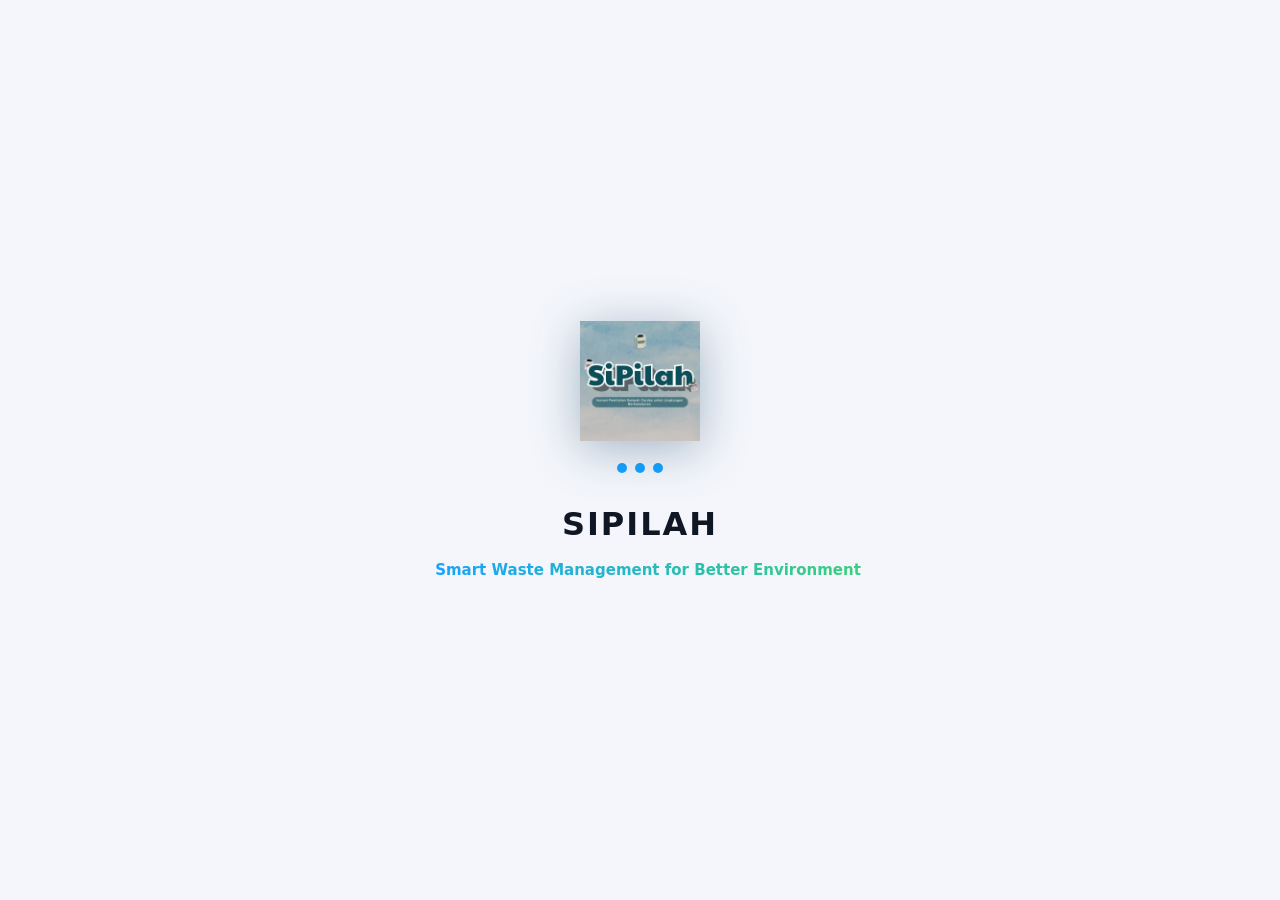
<file: index.html>
<!doctype html>
<html lang="en">
<head>
  <meta charset="utf-8" />
  <meta name="viewport" content="width=device-width,initial-scale=1" />
  <title>SIPILAH — Splash</title>
  <link rel="stylesheet" href="css/style.css">
</head>
<body class="page splash-page light">
  <div class="splash">
    <div class="logo-anim">
      <img src="assets/logo.jpeg" alt="Smart Bin App" class="logo">
    </div>

    <div class="loader">
      <div class="dot"></div>
      <div class="dot"></div>
      <div class="dot"></div>
    </div>

    <div class="splash-caption">SIPILAH</div>

    <!-- slogan -->
    <div class="splash-slogan">
      Smart Waste Management for Better Environment
    </div>
  </div>

  <script>
    // Simple splash -> go to login after animation
    setTimeout(()=> { window.location.href = 'auth.html'; }, 2200);
  </script>
</body>
</html>
</file>
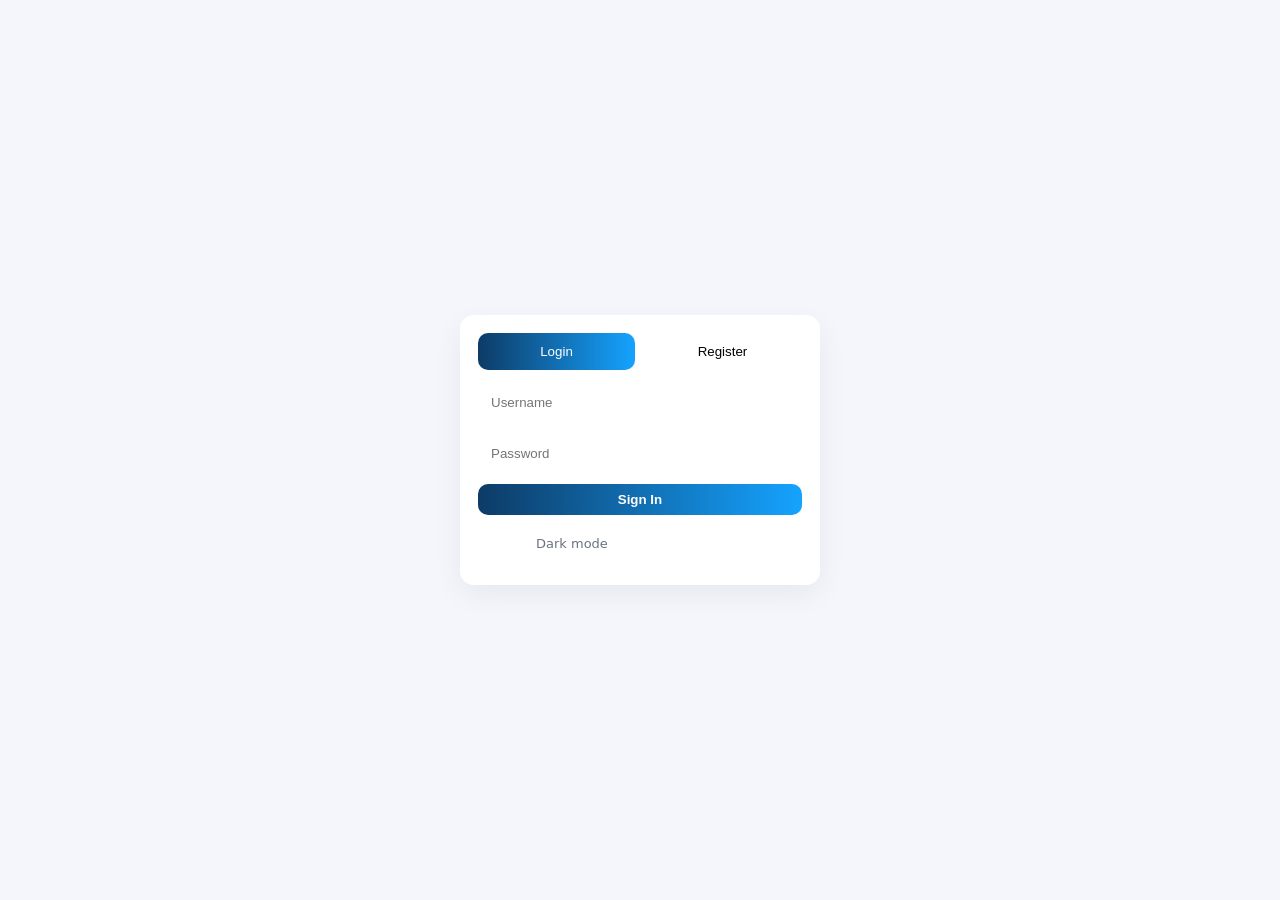
<file: auth.html>
<!doctype html>
<html lang="en">
<head>
  <meta charset="utf-8" />
  <meta name="viewport" content="width=device-width,initial-scale=1" />
  <title>SIPILAH — Auth</title>
  <link rel="stylesheet" href="css/style.css">
</head>
<body class="page auth-page light">
  <main class="auth-wrapper">
    <div class="auth-card card-animated">
      <div class="tabs">
        <button id="tabLogin" class="tab active">Login</button>
        <button id="tabRegister" class="tab">Register</button>
      </div>

      <form id="loginForm" class="form" onsubmit="return app.login(event)">
        <input id="loginUser" placeholder="Username" required>
        <input id="loginPass" type="password" placeholder="Password" required>
        <button class="btn primary" type="submit">Sign In</button>
      </form>

      <form id="registerForm" class="form hidden" onsubmit="return app.register(event)">
        <input id="regName" placeholder="Full name" required>
        <input id="regEmail" type="email" placeholder="Email" required>
        <input id="regUser" placeholder="Username" required>
        <input id="regPass" type="password" placeholder="Password" required>
        <button class="btn primary" type="submit">Create account</button>
      </form>

      <div class="theme-switch">
        <label class="switch"><input id="themeToggle" type="checkbox"><span class="slider"></span></label>
        <span class="muted">Dark mode</span>
      </div>

      <div id="authError" class="error"></div>
    </div>
  </main>

  <script src="js/app.js"></script>
  <script>
    // tabs
    const tabLogin = document.getElementById('tabLogin');
    const tabRegister = document.getElementById('tabRegister');
    const loginForm = document.getElementById('loginForm');
    const registerForm = document.getElementById('registerForm');
    tabLogin.addEventListener('click', ()=>{ tabLogin.classList.add('active'); tabRegister.classList.remove('active'); loginForm.classList.remove('hidden'); registerForm.classList.add('hidden'); });
    tabRegister.addEventListener('click', ()=>{ tabRegister.classList.add('active'); tabLogin.classList.remove('active'); registerForm.classList.remove('hidden'); loginForm.classList.add('hidden'); });
    // theme toggle on auth page
    document.getElementById('themeToggle').addEventListener('change', ()=>{ document.body.classList.toggle('light'); document.body.classList.toggle('dark'); localStorage.setItem('sba_theme', document.body.classList.contains('dark') ? 'dark':'light'); });
    // init theme from app
    (function(){ if(localStorage.getItem('sba_theme')==='dark'){ document.body.classList.remove('light'); document.body.classList.add('dark'); document.getElementById('themeToggle').checked = true } })();
  </script>
</body>
</html>
</file>
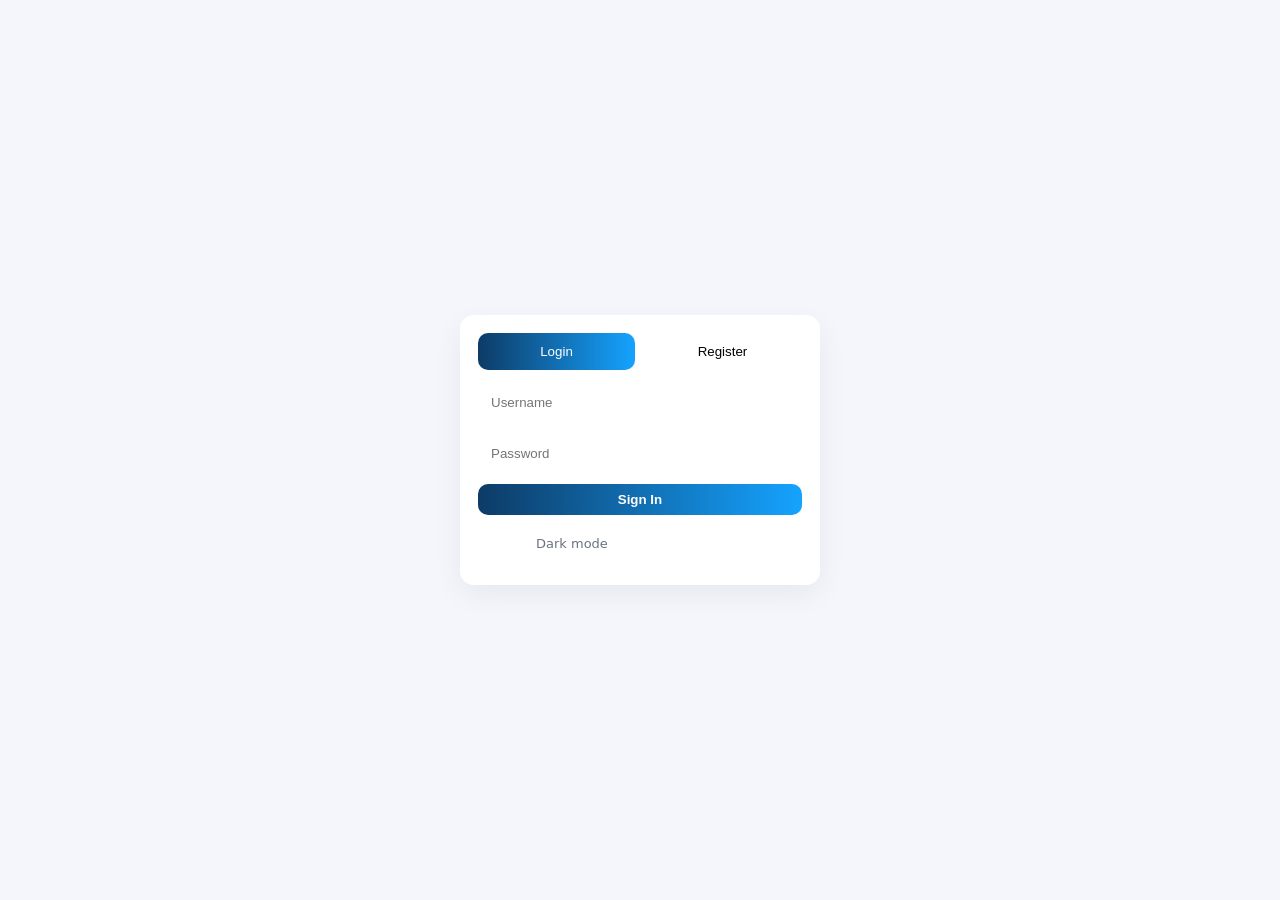
<file: dashboard.html>
<!doctype html>
<html lang="en">
<head>
  <meta charset="utf-8" />
  <meta name="viewport" content="width=device-width,initial-scale=1" />
  <title>SIPILAH — Dashboard</title>
  <link rel="stylesheet" href="css/style.css">
</head>
<body class="page dashboard light">
  <header class="app-top">
    <div class="left">
      <img src="assets/logo.jpeg" class="mini-logo" alt="logo">
    
      <div class="brand">
        <strong>SIPILAH</strong>
        <span class="muted"> • Dashboard</span>
      </div>
    
      <div class="splash-slogan">
        Smart Waste Management for Better Environment
      </div>
    </div>
    <div class="right">
      <button id="btnTheme" class="icon-btn" aria-label="Toggle theme">🌓</button>
      <a href="notifications.html" class="icon-btn">🔔</a>
      <a href="profile.html" class="icon-btn">👤</a>
    </div>
  </header>

  <main class="container">
    <section class="card overview card-animated">
      <div class="row between">
        <div><h4 class="muted small">Total bins</h4><div class="stat" id="totalBins">0</div></div>
        <div><h4 class="muted small">Average fill</h4><div class="stat" id="avgFill">0%</div></div>
        <div><h4 class="muted small">Alerts</h4><div class="stat" id="alertsCount">0</div></div>
      </div>
    </section>

    <section class="card card-animated">
      <h4 style="margin-bottom:8px">♻️ Kenali Konsep 3R</h4>
      <p class="muted small" style="line-height:1.7">
        Reduce, Reuse, Recycle — tiga prinsip dasar pengelolaan sampah untuk menjaga lingkungan tetap bersih dan berkelanjutan.
      </p>
      <div id="eduDetail" style="margin-top:12px">
        <div style="margin-bottom:12px">
          <div style="font-weight:700">♻️ Reduce</div>
          <p class="muted small" style="line-height:1.7;margin-top:4px">Reduce merupakan upaya mengurangi penggunaan barang sekali pakai untuk meminimalkan jumlah sampah yang dihasilkan. Langkah sederhana yang dilakukan seperti membawa tumbler, menggunakan tas belanja kain, dan mengurangi penggunaan plastik dapat membantu menjaga lingkungan tetap bersih.</p>
        </div>
        <div style="margin-bottom:12px">
          <div style="font-weight:700">🔄 Reuse</div>
          <p class="muted small" style="line-height:1.7;margin-top:4px">Reuse adalah menggunakan kembali barang yang masih layak pakai agar tidak langsung menjadi limbah. Contohnya seperti memakai ulang botol minum, memanfaatkan kardus bekas, atau menggunakan wadah makan berkali-kali.</p>
        </div>
        <div style="margin-bottom:12px">
          <div style="font-weight:700">🌱 Recycle</div>
          <p class="muted small" style="line-height:1.7;margin-top:4px">Recycle merupakan proses mendaur ulang sampah menjadi barang yang lebih bermanfaat dan bernilai guna. Sampah seperti botol plastik, kertas, atau sampah organik dapat diolah kembali menjadi kerajinan, ecobrick, maupun kompos.</p>
        </div>
        <div style="margin-bottom:12px">
          <div style="font-weight:700">🚮 Dampak Sampah</div>
          <p class="muted small" style="line-height:1.7;margin-top:4px">Penumpukan sampah yang tidak dikelola dengan baik dapat menyebabkan pencemaran lingkungan, banjir, bau tidak sedap, serta meningkatkan risiko penyakit di masyarakat. Selain itu, sampah juga memberikan dampak terhadap masalah kesehatan seperti Diare dan DBD.</p>
        </div>
        <div>
          <div style="font-weight:700">💡 Tips Peduli Lingkungan</div>
          <p class="muted small" style="line-height:1.7;margin-top:4px">Mulailah dari kebiasaan kecil seperti membuang sampah pada tempatnya, memilah sampah organik dan anorganik, serta mengurangi penggunaan plastik sekali pakai untuk menciptakan lingkungan yang lebih sehat dan bersih.</p>
        </div>
      </div>
      <button onclick="toggleEdu()" id="btnEdu" class="btn ghost" style="margin-top:12px">Baca Selengkapnya</button>
    </section>

    <section class="card card-animated">
      <div class="row between">
        <h3>All bins</h3>
        <div class="controls">
          <button id="refreshBtn" class="btn ghost">Refresh</button>
          <a href="map.html" class="btn ghost">Open map</a>
        </div>
      </div>
      <div id="binsGrid" class="grid bins-grid"></div>
    </section>
  </main>

  <nav class="bottom-nav">
    <a href="dashboard.html" class="nav-item active">Home</a>
    <a href="history.html" class="nav-item">History</a>
    <a href="map.html" class="nav-item">Map</a>
    <a href="notifications.html" class="nav-item">Alerts</a>
    <a href="profile.html" class="nav-item">Profile</a>
  </nav>

  <script src="js/data.js"></script>
  <script src="js/app.js"></script>

  <script>
    function toggleEdu(){
      const detail = document.getElementById('eduDetail');
      const btn = document.getElementById('btnEdu');
    
      detail.classList.toggle('show');
    
      if(detail.classList.contains('show')){
        btn.textContent = 'Tutup';
      } else {
        btn.textContent = 'Baca Selengkapnya';
      }
    }
    </script>
</body>
</html>
</file>
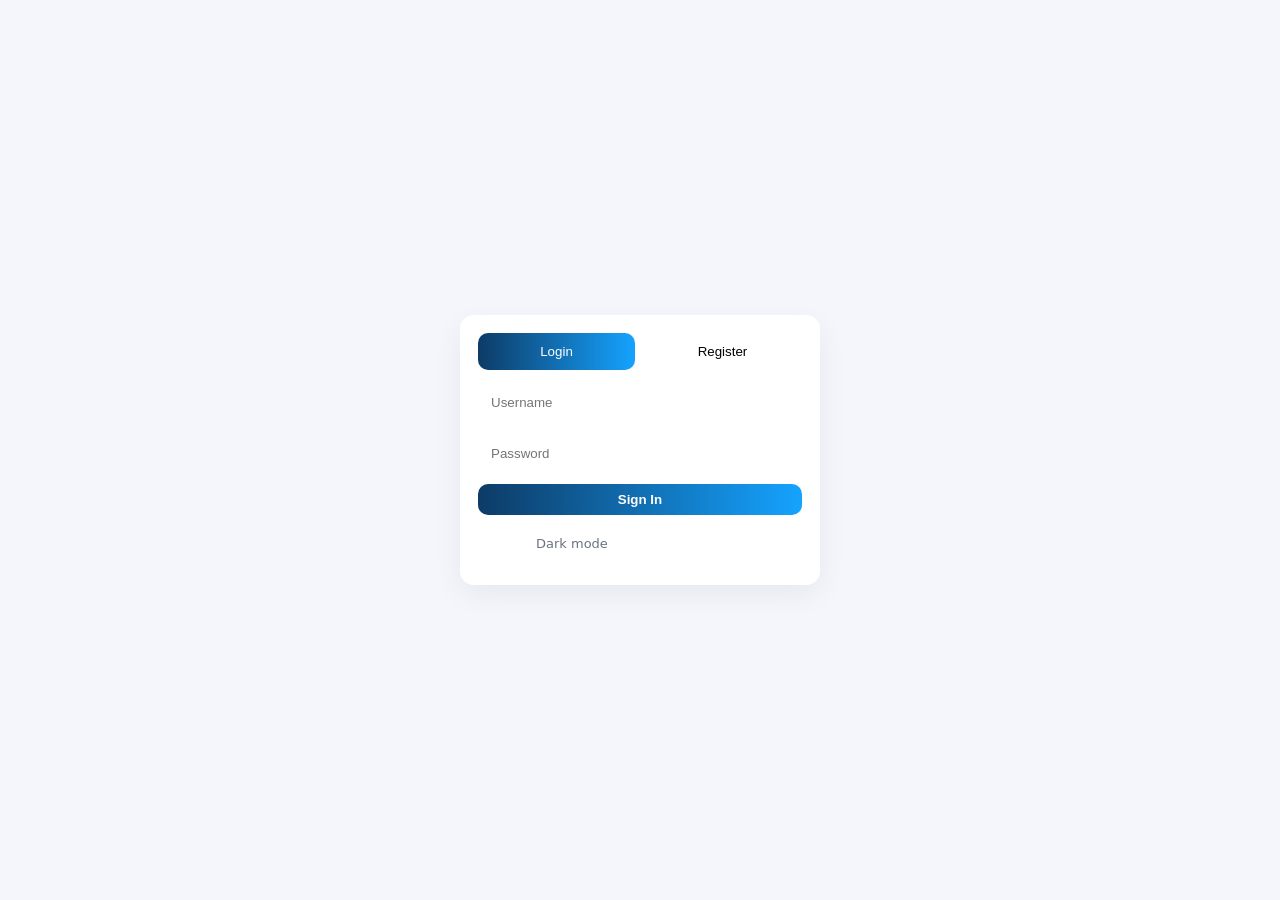
<file: detail.html>
<!doctype html>
<html lang="en">
<head>
  <meta charset="utf-8" />
  <meta name="viewport" content="width=device-width,initial-scale=1" />
  <title>SIPILAH — Detail Bin</title>
  <link rel="stylesheet" href="css/style.css">
</head>
<body class="page detail light">
  <header class="app-top">
    <div class="left"><a href="dashboard.html" class="icon-btn">←</a><div class="brand"><strong>Detail Bin</strong></div></div>
    <div class="right"><button id="btnTheme3" class="icon-btn">🌓</button></div>
  </header>

  <main class="container">
    <section class="card card-animated" id="detailCard">
      <!-- JS fills this: gauge, temp, location -->
    </section>

    <section class="card card-animated" id="controlCard">
      <h4>Controls</h4>
      <div class="control-row">
        <div><div class="muted small">Mode</div><div id="modeLabel" class="value">—</div></div>
        <label class="switch"><input type="checkbox" id="modeAuto"><span class="slider"></span></label>
      </div>

      <div class="control-row" style="margin-top:12px">
        <div><div class="muted small">Lid</div><div id="lidLabel" class="value">—</div></div>
        <div style="display:flex;gap:8px">
          <button id="btnOpen" class="btn ghost">Open</button>
          <button id="btnClose" class="btn">Close</button>
        </div>
      </div>
    </section>
  </main>

  <nav class="bottom-nav">
    <a href="dashboard.html" class="nav-item">Home</a>
    <a href="history.html" class="nav-item">History</a>
    <a href="map.html" class="nav-item">Map</a>
    <a href="notifications.html" class="nav-item">Alerts</a>
    <a href="profile.html" class="nav-item">Profile</a>
  </nav>

  <script src="js/data.js"></script>
  <script src="js/app.js"></script>
</body>
</html>
</file>
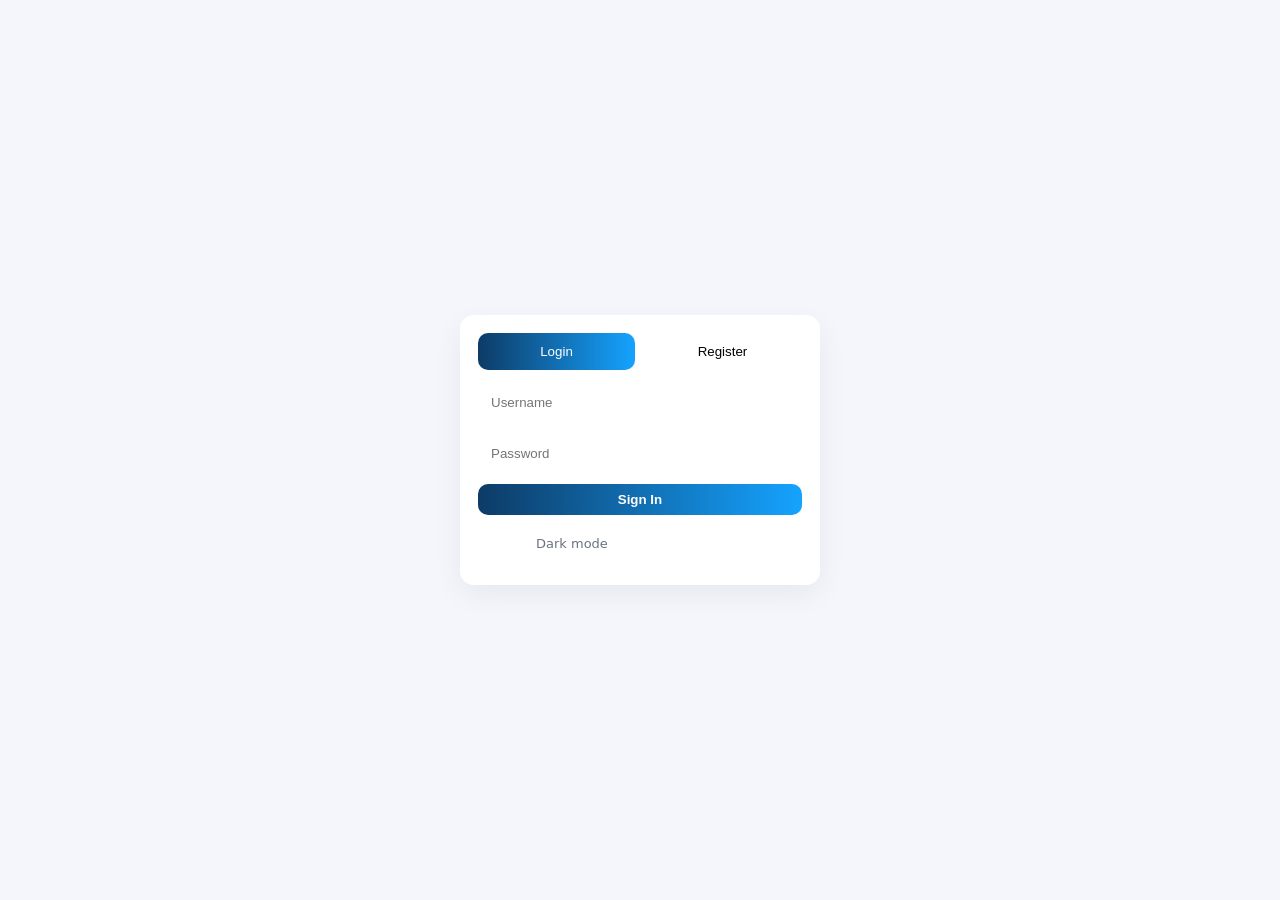
<file: notifications.html>
<!doctype html>
<html lang="en">
<head>
  <meta charset="utf-8" />
  <meta name="viewport" content="width=device-width,initial-scale=1" />
  <title>SIPILAH — Alerts</title>
  <link rel="stylesheet" href="css/style.css">
</head>
<body class="page notifications light">
  <header class="app-top">
    <div class="left"><img src="assets/logo.svg" class="mini-logo"><div class="brand"><strong>SIPILAH</strong><span class="muted"> • Alerts</span></div></div>
    <div class="right"><button id="btnTheme5" class="icon-btn">🌓</button></div>
  </header>

  <main class="container">
    <section class="card card-animated">
      <h3>System alerts</h3>
      <ul id="notifList" class="notif-list">
        <!-- static + dynamic appended by JS -->
        <li class="alert critical"><strong>Lab Block</strong> • Full (98%) — 10:23</li>
        <li class="alert warning"><strong>Cafeteria</strong> • Almost full (76%) — 09:12</li>
      </ul>
      <ul id="notifList" class="notif-list">
        <!-- static + dynamic appended by JS -->
        <li class="alert critical"><strong>Lab Block</strong> • Full (98%) — 10:23</li>
        <li class="alert warning"><strong>Cafeteria</strong> • Almost full (76%) — 09:12</li>
      </ul>
    </section>
  </main>

  <nav class="bottom-nav">
    <a href="dashboard.html" class="nav-item">Home</a>
    <a href="history.html" class="nav-item">History</a>
    <a href="map.html" class="nav-item">Map</a>
    <a href="notifications.html" class="nav-item active">Alerts</a>
    <a href="profile.html" class="nav-item">Profile</a>
  </nav>

  <script src="js/data.js"></script>
  <script src="js/app.js"></script>
</body>
</html>
</file>
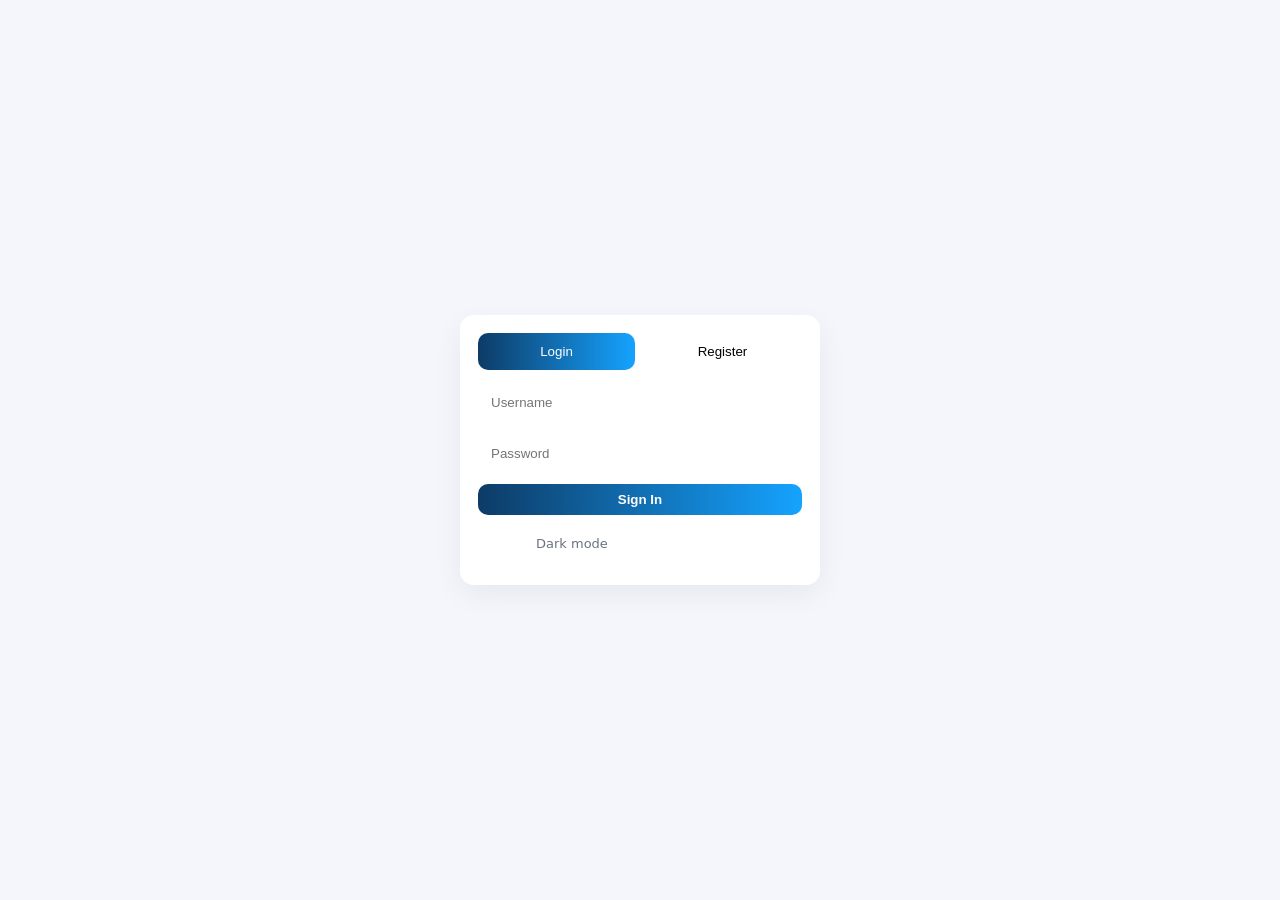
<file: profile.html>
<!doctype html>
<html lang="en">
<head>
  <meta charset="utf-8" />
  <meta name="viewport" content="width=device-width,initial-scale=1" />
  <title>SIPILAH — Profile</title>
  <link rel="stylesheet" href="css/style.css">
</head>
<body class="page profile light">
  <header class="app-top">
    <div class="left"><img src="assets/logo.svg" class="mini-logo"><div class="brand"><strong>SIPILAH</strong><span class="muted"> • Profile</span></div></div>
    <div class="right"><button id="btnTheme6" class="icon-btn">🌓</button></div>
  </header>

  <main class="container">
    <section class="card profile-card card-animated">
      <img src="assets/logo.svg" class="profile-img" alt="avatar">
      <h3 id="userName">Admin</h3>
      <div class="muted" id="userEmail">admin@example.com</div>
      <div style="margin-top:12px">
        <button id="logoutBtn" class="btn">Logout</button>
      </div>
    </section>

    <section class="card card-animated" style="margin-top:16px">
      <h4 style="margin-bottom:10px">Tentang SIPILAH</h4>
      <p class="muted small" style="line-height:1.7">
        Website SIPILAH merupakan platform digital yang dirancang sebagai media pemantauan dan pengelolaan sampah berbasis teknologi. Website ini menyediakan informasi kapasitas tempat sampah secara real-time, laporan mengenai kondisi lingkungan, serta edukasi mengenai pentingnya pengelolaan sampah yang baik. SIPILAH hadir sebagai langkah awal pengembangan sistem smart waste management yang bertujuan mendukung lingkungan yang lebih bersih, efisien, dan berkelanjutan melalui pemanfaatan teknologi digital.
      </p>
    </section>

    <section class="card card-animated" style="margin-top:16px">
      <h4 style="margin-bottom:10px">Tujuan</h4>
      <ul style="padding-left:18px;line-height:2" class="muted small">
        <li><strong>Meningkatkan Higienitas</strong> — Menyediakan fasilitas tempat sampah tanpa sentuh (touchless) melalui sensor otomatis.</li>
        <li><strong>Otomatisasi Pemilahan</strong> — Mengurangi beban pengguna dengan sistem identifikasi dan pemilahan otomatis untuk sampah plastik dan organik.</li>
        <li><strong>Manajemen Real-time</strong> — Memantau kapasitas sampah secara real-time untuk mencegah penumpukan dan memudahkan pengangkutan.</li>
      </ul>
    </section>

    <section class="card card-animated" style="margin-top:16px">
      <h4 style="margin-bottom:10px">Keunggulan SIPILAH</h4>
      <ul style="padding-left:18px;line-height:2" class="muted small">
        <li> Memadukan monitoring sampah dan edukasi mengenai pengelolaan sampah dalam satu website</li>
        <li> Memiliki fitur alert untuk memantau tempat sampah yang penuh</li>
        <li> Membantu meningkatkan kesadaran masyarakat terhadap kesehatan lingkungan</li>
        <li> Berpotensi dikembangkan menjadi smart waste management berbasis IoT</li>
      </ul>
    </section>
  </main>

  <nav class="bottom-nav">
    <a href="dashboard.html" class="nav-item">Home</a>
    <a href="history.html" class="nav-item">History</a>
    <a href="map.html" class="nav-item">Map</a>
    <a href="notifications.html" class="nav-item">Alerts</a>
    <a href="profile.html" class="nav-item active">Profile</a>
  </nav>

  <script src="js/data.js"></script>
  <script src="js/app.js"></script>
</body>
</html>
</file>
<file: css/style.css>
/* Smart Bin App — Final UI (animations + modern theme) */
/* Palette: deep blue + cyan, neutral greys */
:root{
  --bg:#0b1220;
  --card:#0f1724;
  --muted:#94a3b8;
  --text:#e6eef2;
  --accent1:#0d3b66; /* deep blue */
  --accent2:#15a3ff; /* cyan */
  --success:#3bd07c;
  --danger:#ff6b6b;
  --glass: rgba(255,255,255,0.03);
  --radius:14px;
  --shadow: 0 12px 30px rgba(2,6,23,0.6);
}

/* Light theme */
body.light{
  --bg:#f4f6fb;
  --card:#ffffff;
  --muted:#6b7280;
  --text:#0f1724;
  --glass: rgba(0,0,0,0.03);
  --shadow: 0 10px 30px rgba(11,20,30,0.06);
}

*{box-sizing:border-box}
html,body{height:100%;margin:0;font-family:Inter, Poppins, system-ui, -apple-system, 'Segoe UI', Roboto;background:var(--bg);color:var(--text);-webkit-font-smoothing:antialiased}

/* SPLASH */
.splash{min-height:100vh;display:flex;flex-direction:column;align-items:center;justify-content:center;gap:18px}
.logo{width:120px;filter:drop-shadow(0 8px 24px rgba(13,59,102,0.35));transform-origin:center;animation:logoPop .9s cubic-bezier(.2,.9,.2,1)}
@keyframes logoPop{0%{transform:scale(.6);opacity:0}60%{transform:scale(1.05);opacity:1}100%{transform:scale(1)}}
.loader{display:flex;gap:8px}
.loader .dot{width:10px;height:10px;border-radius:50%;background:var(--accent2);animation:dot 1s infinite ease-in-out}
.loader .dot:nth-child(2){animation-delay:.12s}
.loader .dot:nth-child(3){animation-delay:.24s}
@keyframes dot{0%{transform:translateY(0)}50%{transform:translateY(-8px)}100%{transform:translateY(0)}}

/* AUTH */
.auth-wrapper{min-height:100vh;display:flex;align-items:center;justify-content:center;padding:24px}
.auth-card{width:360px;max-width:96%;border-radius:14px;padding:18px;background:var(--card);box-shadow:var(--shadow);transform:translateY(0);transition:transform .36s, box-shadow .36s}
.card-animated{transform:translateY(6px);opacity:0;animation:cardIn .5s forwards}
@keyframes cardIn{to{transform:none;opacity:1}}
.tabs{display:flex;gap:8px;margin-bottom:12px}
.tab{flex:1;padding:10px;border-radius:10px;background:transparent;border:1px solid rgba(255,255,255,0.03);cursor:pointer}
.tab.active{background:linear-gradient(90deg,var(--accent1),var(--accent2));color:white;border:0}
.form{display:flex;flex-direction:column;gap:10px}
.form input{padding:12px;border-radius:10px;border:1px solid rgba(255,255,255,0.04);background:transparent;color:var(--text)}
.hidden{display:none}
.theme-switch{display:flex;align-items:center;gap:10px;margin-top:12px}

/* APP TOP */
.app-top{display:flex;justify-content:space-between;align-items:center;padding:12px 16px;background:transparent}
.left{display:flex;gap:12px;align-items:center}
.mini-logo{width:44px;height:44px;border-radius:10px;background:linear-gradient(180deg,var(--accent1),var(--accent2));display:grid;place-items:center;color:white;font-weight:800}
.brand{display:flex;flex-direction:column}
.muted{color:var(--muted);font-size:13px}

/* LAYOUT */
.container{max-width:1100px;margin:18px auto;padding:0 16px}
.card{background:linear-gradient(180deg, rgba(255,255,255,0.02), rgba(255,255,255,0.01));border-radius:12px;padding:12px;margin-bottom:14px;box-shadow:var(--shadow)}

/* STATS */
.row{display:flex;gap:12px;align-items:center}
.between{justify-content:space-between}
.stat{font-weight:800;font-size:22px}

/* GRID */
.grid{display:grid;gap:12px}
.bins-grid{grid-template-columns:repeat(auto-fill,minmax(240px,1fr));}

/* BIN ITEM */
.bin-item{display:flex;gap:12px;align-items:center;padding:12px;border-radius:12px;border:1px solid rgba(255,255,255,0.03);transition:transform .18s, box-shadow .18s}
.bin-item:hover{transform:translateY(-6px);box-shadow:0 18px 40px rgba(2,6,23,0.5)}
.avatar{width:56px;height:56px;border-radius:10px;background:linear-gradient(180deg,var(--accent1),var(--accent2));display:grid;place-items:center;color:white;font-weight:800;font-size:18px}
.meta{flex:1}
.meta .name{font-weight:700}
.progress-bar{height:10px;background:rgba(255,255,255,0.03);border-radius:999px;overflow:hidden;margin-top:8px}
.progress{height:100%;background:linear-gradient(90deg,var(--accent1),var(--accent2));transition:width .6s cubic-bezier(.2,.9,.2,1)}

/* BUTTONS */
.btn{background:linear-gradient(90deg,var(--accent1),var(--accent2));border:0;color:white;padding:8px 12px;border-radius:10px;cursor:pointer;font-weight:700}
.btn.ghost{background:transparent;border:1px solid rgba(255,255,255,0.06);color:var(--text)}

/* CONTROL ROW */
.control-row{display:flex;justify-content:space-between;align-items:center;padding:10px;border-radius:10px;background:linear-gradient(180deg, rgba(255,255,255,0.01), transparent)}

/* SWITCH */
.switch{display:inline-block}
.switch input{display:none}
.switch .slider{width:48px;height:28px;background:rgba(255,255,255,0.03);border-radius:20px;display:inline-block;position:relative}
.switch .slider:after{content:'';width:20px;height:20px;background:white;border-radius:50%;position:absolute;left:4px;top:4px;transition:all .18s}
.switch input:checked + .slider{background:linear-gradient(90deg,var(--accent1),var(--accent2))}
.switch input:checked + .slider:after{transform:translateX(20px)}

/* CHART WRAPPER */
.chart-wrap{padding:12px;background:linear-gradient(180deg, rgba(255,255,255,0.02), rgba(255,255,255,0.01));border-radius:12px}

/* NOTIFICATIONS */
.notif-list{list-style:none;padding:0;margin:0}
.alert{padding:10px;border-radius:8px;margin-bottom:8px}
.alert.critical{background:linear-gradient(90deg, rgba(255,101,101,0.12), rgba(255,101,101,0.06));border-left:4px solid var(--danger)}
.alert.warning{background:linear-gradient(90deg, rgba(255,194,89,0.08), rgba(255,194,89,0.03));border-left:4px solid #F2C94C}

/* PROFILE */
.profile-card{text-align:center}
.profile-img{width:84px;border-radius:14px;margin-bottom:8px;box-shadow:var(--shadow)}

/* BOTTOM NAV */
.bottom-nav{position:fixed;left:50%;transform:translateX(-50%);bottom:14px;background:var(--card);padding:8px 14px;border-radius:40px;display:flex;gap:8px;box-shadow:0 12px 30px rgba(2,6,23,0.5)}
.nav-item{padding:8px 12px;border-radius:10px;color:var(--muted);text-decoration:none;font-weight:700}
.nav-item.active{background:linear-gradient(90deg,var(--accent1),var(--accent2));color:white}

/* Responsive */
@media (max-width:640px){
  .bins-grid{grid-template-columns:1fr}
  .container{padding:12px}
  .app-top{padding:10px}
}

/* small helpers */
.muted.small{font-size:12px}
.error{color:var(--danger);margin-top:8px}


/* Fix overflow saat expand card */
html, body{
  height: auto;
  min-height: 100%;
  overflow-x: hidden;
}

/* Container biar bisa memanjang */
.container{
  overflow: visible;
  padding-bottom: 120px;
}

/* Card bisa mengikuti isi */
.card{
  overflow: visible;
  height: auto;
}

/* Animasi detail edukasi */
#eduDetail{
  max-height: 0;
  overflow: hidden;
  transition: max-height 0.4s ease;
}

#eduDetail.show{
  max-height: 1000px;
}

.splash-caption{
  font-size: 32px;
  font-weight: 900;
  margin-top: 14px;
  letter-spacing: 2px;
  color: var(--text);
}

.splash-slogan{
  font-size: 15px;
  font-weight: 700;
  margin-left: 16px;

  background: linear-gradient(90deg, #15a3ff, #3bd07c);
  -webkit-background-clip: text;
  -webkit-text-fill-color: transparent;

  white-space: nowrap;
  display: flex;
  align-items: center;
}
.left{
  display: flex;
  align-items: center;
}

@keyframes fadeGlow{
  from{
    opacity: 0;
    transform: translateY(14px) scale(.95);
  }
  to{
    opacity: 1;
    transform: translateY(0) scale(1);
  }
}
</file>
